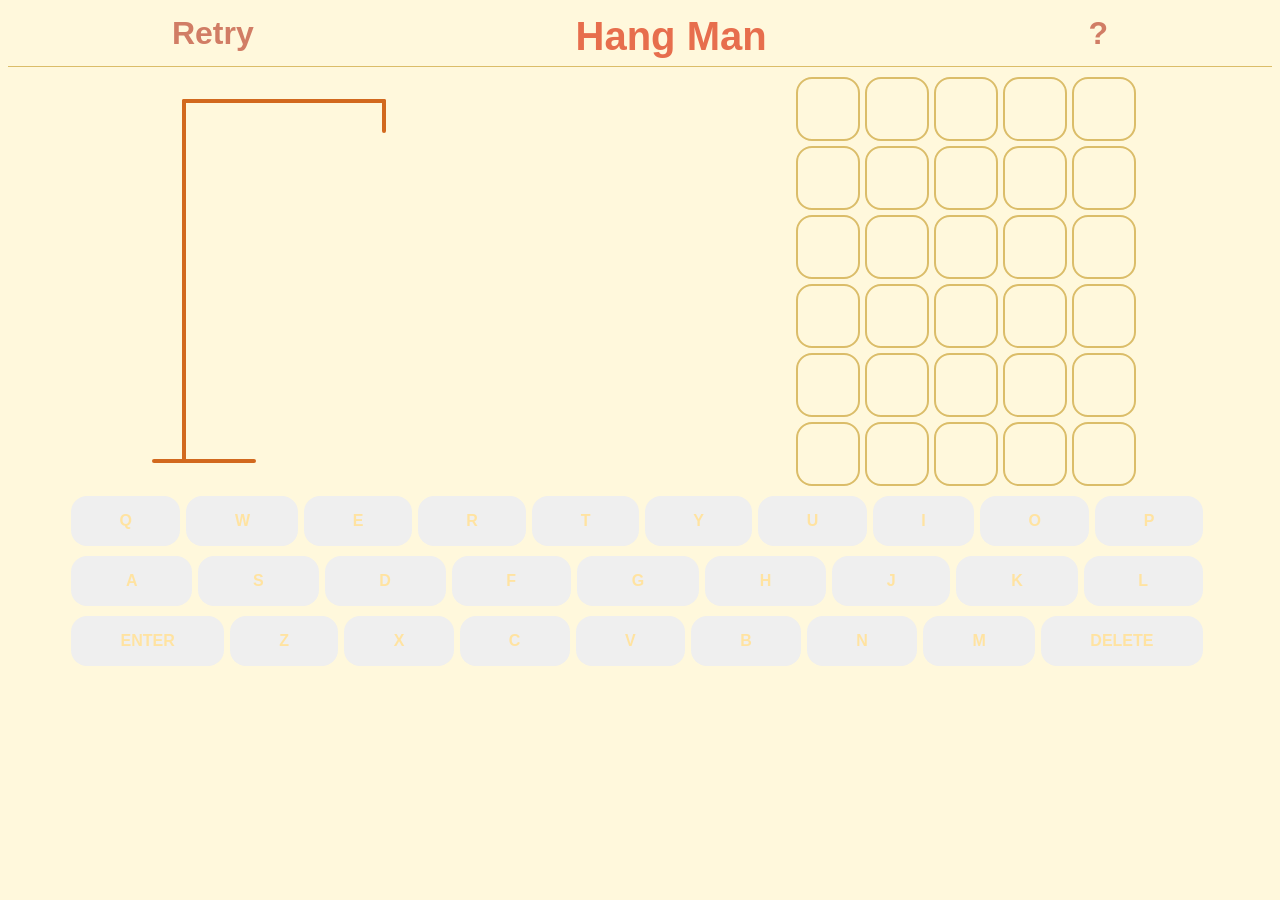
<file: Index.html>
<!DOCTYPE html>
<html>
  <head>
    <meta charset="UTF-8" />
    <link rel="stylesheet" href="Project1.css" />
    <title>HangMan</title>
    <script  src="word.js"></script>
    <script src="Project1.js" defer></script>
  </head>
  <body>
    <div id="gameContainer" class="gameContainer">
      <div id="game" class="game">
        <header id="header" class="header">
          <button id="restart" class="restart">Retry</button>
          <h1 id="hangMan" class="hangMan">Hang Man</h1>
          <button id="icon" class="icon">?</button>
        </header>
        <div id="boardContainer" class="boardContainer">
            <svg height="400" width="400" class="hangManContainer">
                <!-- stage -->
                <line x1="50" y1="20" x2="250" y2="20" />
                <line x1="250" y1="20" x2="250" y2="50" />
                <line x1="50" y1="20" x2="50" y2="380" />
                <line x1="20" y1="380" x2="120" y2="380" />
                <!-- head -->
                <circle cx="250" cy="100" r="50" class="bodyPart"/>
                <!-- body -->
                <line x1="250" y1="150" x2="250" y2="250" class="bodyPart" />
                <!-- arms -->
                <line x1="250" y1="180" x2="300" y2="230" class="bodyPart" />
                <line x1="250" y1="180" x2="200" y2="230" class="bodyPart" />
                <!-- legs -->
                <line x1="250" y1="250" x2="200" y2="350" class="bodyPart" />
                <line x1="250" y1="250" x2="300" y2="350" class="bodyPart" />
              </svg>
          <div id="board" class="board">
            <div class="square" id="1"></div>
            <div class="square" id="2"></div>
            <div class="square" id="3"></div>
            <div class="square" id="4"></div>
            <div class="square" id="5"></div>
            <div class="square" id="6"></div>
            <div class="square" id="7"></div>
            <div class="square" id="8"></div>
            <div class="square" id="9"></div>
            <div class="square" id="10"></div>
            <div class="square" id="11"></div>
            <div class="square" id="12"></div>
            <div class="square" id="13"></div>
            <div class="square" id="14"></div>
            <div class="square" id="15"></div>
            <div class="square" id="16"></div>
            <div class="square" id="17"></div>
            <div class="square" id="18"></div>
            <div class="square" id="19"></div>
            <div class="square" id="20"></div>
            <div class="square" id="21"></div>
            <div class="square" id="22"></div>
            <div class="square" id="23"></div>
            <div class="square" id="24"></div>
            <div class="square" id="25"></div>
            <div class="square" id="26"></div>
            <div class="square" id="27"></div>
            <div class="square" id="28"></div>
            <div class="square" id="29"></div>
            <div class="square" id="30"></div>
          </div>
        </div>
        <div id="keyboardContainer" class="keyboardContainer">
            <div class="keyboardRow">
              <button data-keyboard="Q">Q</button>
              <button data-keyboard="W">W</button>
              <button data-keyboard="E">E</button>
              <button data-keyboard="R">R</button>
              <button data-keyboard="T">T</button>
              <button data-keyboard="Y">Y</button>
              <button data-keyboard="U">U</button>
              <button data-keyboard="I">I</button>
              <button data-keyboard="O">O</button>
              <button data-keyboard="P">P</button>
            </div>
            <div class="keyboardRow">
              <button data-keyboard="A">A</button>
              <button data-keyboard="S">S</button>
              <button data-keyboard="D">D</button>
              <button data-keyboard="F">F</button>
              <button data-keyboard="G">G</button>
              <button data-keyboard="H">H</button>
              <button data-keyboard="J">J</button>
              <button data-keyboard="K">K</button>
              <button data-keyboard="L">L</button>
            </div>
            <div class="keyboardRow">
                <button data-keyboard="enter" class="wide-button">ENTER</button>
                <button data-keyboard="Z">Z</button>
                <button data-keyboard="X">X</button>
                <button data-keyboard="C">C</button>
                <button data-keyboard="V">V</button>
                <button data-keyboard="B">B</button>
                <button data-keyboard="N">N</button>
                <button data-keyboard="M">M</button>
                <button data-keyboard="del" class="wide-button">DELETE</button>
              </button>
          </div>
      </div>
    </div>
  </body>
</html>
</file>
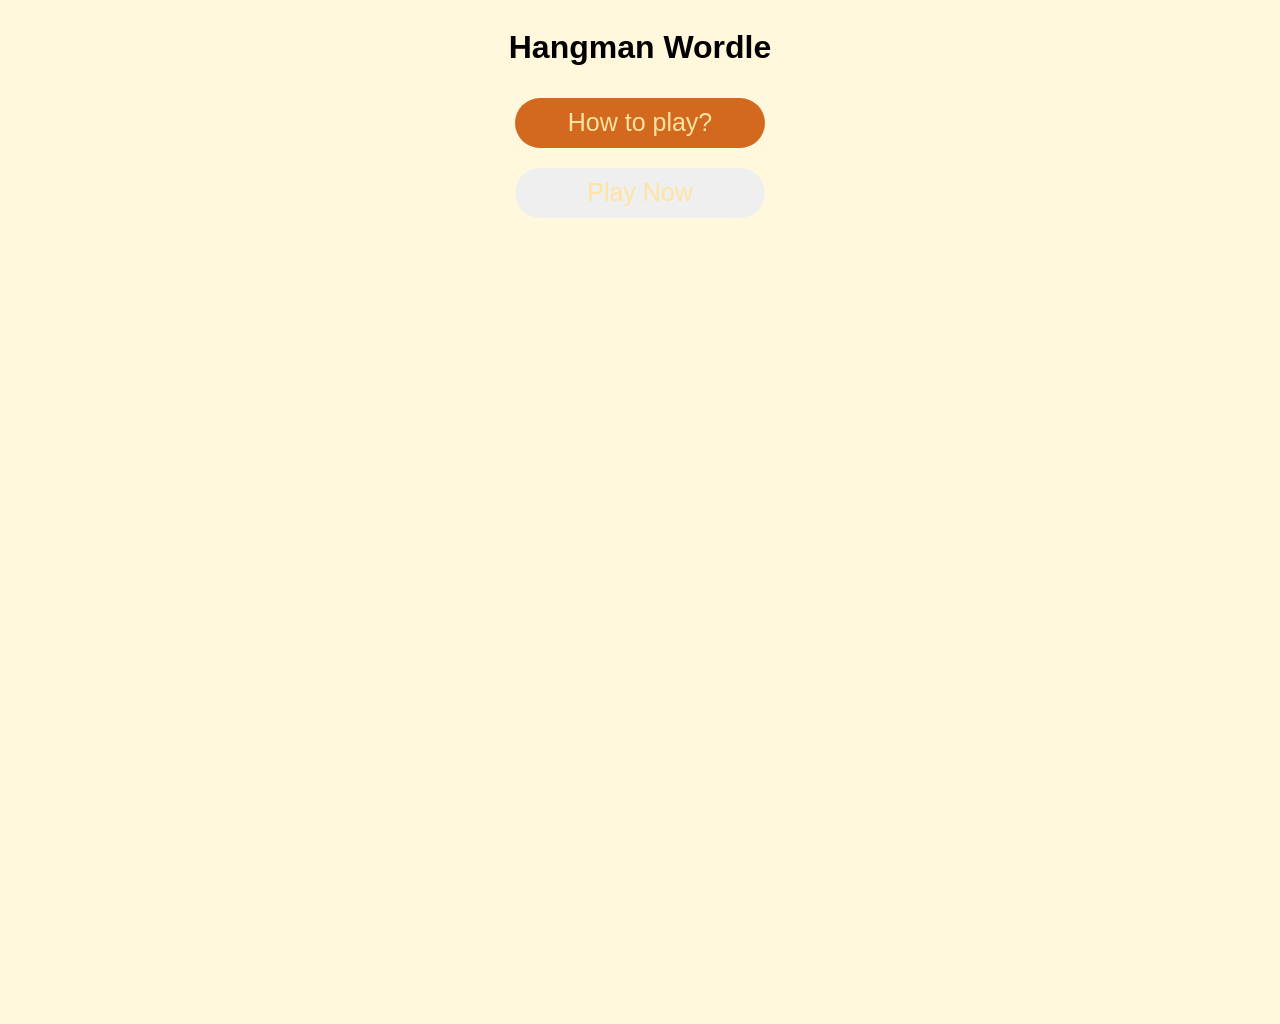
<file: index.html>
<!DOCTYPE html>
<html>
  <head>
    <meta charset="UTF-8" />
    <link rel="stylesheet" href="Project1.css" />
    <title>HangMan</title>
    <script  src="word.js"></script>
    <script src="Project1.js" defer></script>
  </head>
  <body>
    <div id="howToContainer" class="howToContainer" style="visibility: visible;">
      <h1 id="openPage" class="openPage">Hangman Wordle</h1>
      <button id="howToBtn" class="howToBtn">How to play?</button>
      <button id="playBtn" class="playBtn">Play Now</button>
    </div>
    <div id="gameContainer" class="gameContainer" style="visibility: hidden;">
      <div id="game" class="game">
        <header id="header" class="header">
          <button id="restart" class="restart">Retry</button>
          <h1 id="hangMan" class="hangMan">Hang Man</h1>
          <button id="icon" class="icon">?</button>
        </header>
        <div id="pageElement" class="pageElement"></div>
        <div id="boardContainer" class="boardContainer">
            <svg height="400" width="400" class="hangManContainer">
                <!-- stage -->
                <line x1="50" y1="20" x2="250" y2="20" />
                <line x1="250" y1="20" x2="250" y2="50" />
                <line x1="50" y1="20" x2="50" y2="380" />
                <line x1="20" y1="380" x2="120" y2="380" />
                <!-- head -->
                <circle cx="250" cy="100" r="50" class="bodyPart"/>
                <!-- body -->
                <line x1="250" y1="150" x2="250" y2="250" class="bodyPart" />
                <!-- arms -->
                <line x1="250" y1="180" x2="300" y2="230" class="bodyPart" />
                <line x1="250" y1="180" x2="200" y2="230" class="bodyPart" />
                <!-- legs -->
                <line x1="250" y1="250" x2="200" y2="350" class="bodyPart" />
                <line x1="250" y1="250" x2="300" y2="350" class="bodyPart" />
              </svg>
          <div id="board" class="board">
            <div class="square" id="1"></div>
            <div class="square" id="2"></div>
            <div class="square" id="3"></div>
            <div class="square" id="4"></div>
            <div class="square" id="5"></div>
            <div class="square" id="6"></div>
            <div class="square" id="7"></div>
            <div class="square" id="8"></div>
            <div class="square" id="9"></div>
            <div class="square" id="10"></div>
            <div class="square" id="11"></div>
            <div class="square" id="12"></div>
            <div class="square" id="13"></div>
            <div class="square" id="14"></div>
            <div class="square" id="15"></div>
            <div class="square" id="16"></div>
            <div class="square" id="17"></div>
            <div class="square" id="18"></div>
            <div class="square" id="19"></div>
            <div class="square" id="20"></div>
            <div class="square" id="21"></div>
            <div class="square" id="22"></div>
            <div class="square" id="23"></div>
            <div class="square" id="24"></div>
            <div class="square" id="25"></div>
            <div class="square" id="26"></div>
            <div class="square" id="27"></div>
            <div class="square" id="28"></div>
            <div class="square" id="29"></div>
            <div class="square" id="30"></div>
          </div>
        </div>
        <div id="keyboardContainer" class="keyboardContainer">
            <div class="keyboardRow">
              <button data-keyboard="Q">Q</button>
              <button data-keyboard="W">W</button>
              <button data-keyboard="E">E</button>
              <button data-keyboard="R">R</button>
              <button data-keyboard="T">T</button>
              <button data-keyboard="Y">Y</button>
              <button data-keyboard="U">U</button>
              <button data-keyboard="I">I</button>
              <button data-keyboard="O">O</button>
              <button data-keyboard="P">P</button>
            </div>
            <div class="keyboardRow">
              <button data-keyboard="A">A</button>
              <button data-keyboard="S">S</button>
              <button data-keyboard="D">D</button>
              <button data-keyboard="F">F</button>
              <button data-keyboard="G">G</button>
              <button data-keyboard="H">H</button>
              <button data-keyboard="J">J</button>
              <button data-keyboard="K">K</button>
              <button data-keyboard="L">L</button>
            </div>
            <div class="keyboardRow">
                <button data-keyboard="enter" class="wide-button">ENTER</button>
                <button data-keyboard="Z">Z</button>
                <button data-keyboard="X">X</button>
                <button data-keyboard="C">C</button>
                <button data-keyboard="V">V</button>
                <button data-keyboard="B">B</button>
                <button data-keyboard="N">N</button>
                <button data-keyboard="M">M</button>
                <button data-keyboard="del" class="wide-button">DELETE</button>
              </button>
          </div>
      </div>
    </div>
  </body>
</html>
</file>
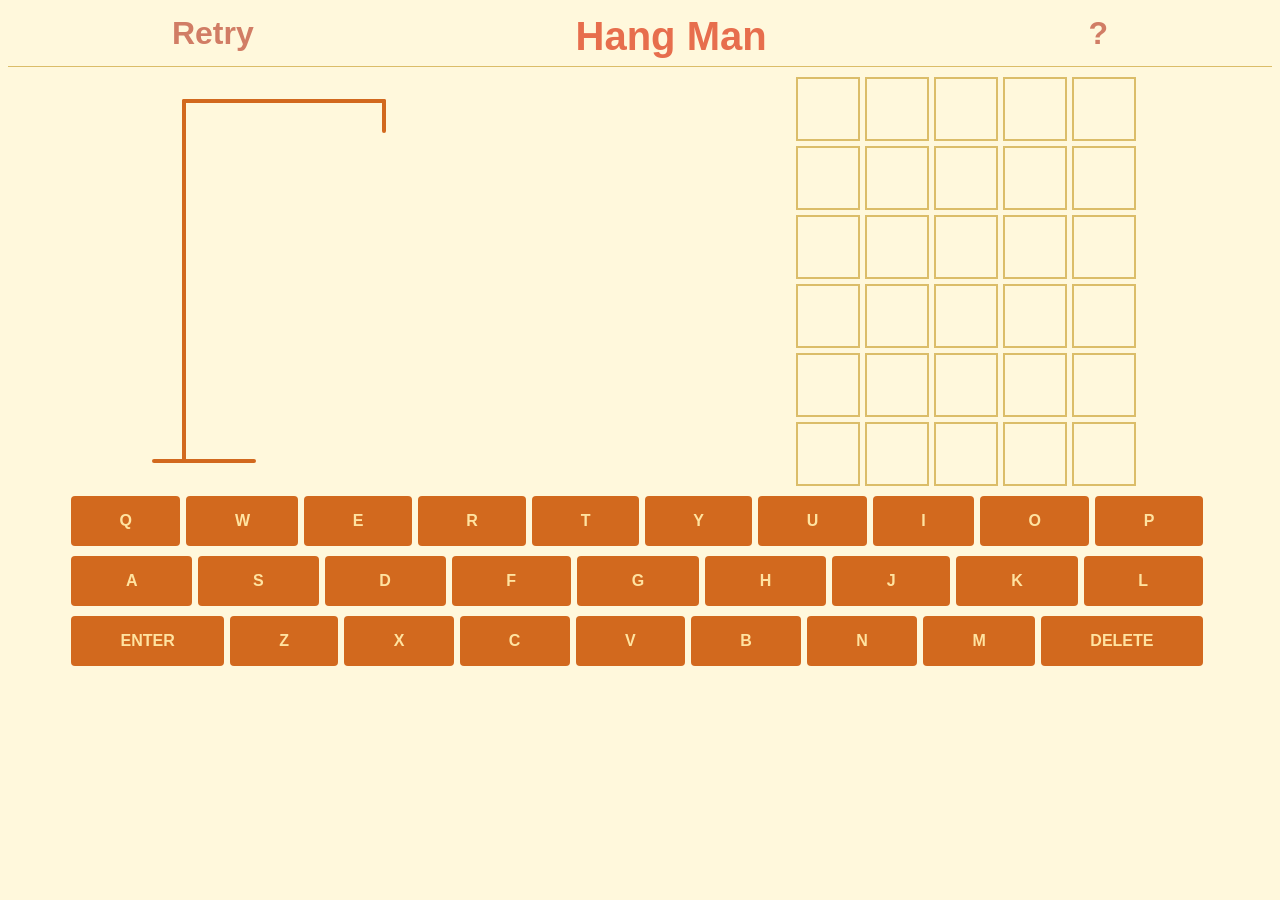
<file: Project1/Project1.html>
<!DOCTYPE html>
<html>
  <head>
    <meta charset="UTF-8" />
    <link rel="stylesheet" href="Project1.css" />
    <title>HangMan</title>
    <!-- <script  src="popup.js" defer></script> -->
    <script  src="word.js"></script>
    <script src="Project1.js" defer></script>
  </head>
  <body>
    <div id="gameContainer" class="gameContainer">
      <div id="game" class="game">
        <header id="header" class="header">
          <button id="restart" class="restart" onclick="restart()">Retry</button>
          <h1 id="hangMan" class="hangMan">Hang Man</h1>
          <button id="icon" class="icon">?</button>
        </header>
        <div id="boardContainer" class="boardContainer">
            <svg height="400" width="400" class="hangManContainer">
                <!-- stage -->
                <line x1="50" y1="20" x2="250" y2="20" />
                <line x1="250" y1="20" x2="250" y2="50" />
                <line x1="50" y1="20" x2="50" y2="380" />
                <line x1="20" y1="380" x2="120" y2="380" />
                <!-- head -->
                <circle cx="250" cy="100" r="50" class="bodyPart"/>
                <!-- body -->
                <line x1="250" y1="150" x2="250" y2="250" class="bodyPart" />
                <!-- arms -->
                <line x1="250" y1="180" x2="300" y2="230" class="bodyPart" />
                <line x1="250" y1="180" x2="200" y2="230" class="bodyPart" />
                <!-- legs -->
                <line x1="250" y1="250" x2="200" y2="350" class="bodyPart" />
                <line x1="250" y1="250" x2="300" y2="350" class="bodyPart" />
              </svg>
          <div id="board" class="board">
            <div class="square" id="1"></div>
            <div class="square" id="2"></div>
            <div class="square" id="3"></div>
            <div class="square" id="4"></div>
            <div class="square" id="5"></div>
            <div class="square" id="6"></div>
            <div class="square" id="7"></div>
            <div class="square" id="8"></div>
            <div class="square" id="9"></div>
            <div class="square" id="10"></div>
            <div class="square" id="11"></div>
            <div class="square" id="12"></div>
            <div class="square" id="13"></div>
            <div class="square" id="14"></div>
            <div class="square" id="15"></div>
            <div class="square" id="16"></div>
            <div class="square" id="17"></div>
            <div class="square" id="18"></div>
            <div class="square" id="19"></div>
            <div class="square" id="20"></div>
            <div class="square" id="21"></div>
            <div class="square" id="22"></div>
            <div class="square" id="23"></div>
            <div class="square" id="24"></div>
            <div class="square" id="25"></div>
            <div class="square" id="26"></div>
            <div class="square" id="27"></div>
            <div class="square" id="28"></div>
            <div class="square" id="29"></div>
            <div class="square" id="30"></div>
          </div>
        </div>
        <div id="keyboardContainer" class="keyboardContainer">
            <div class="keyboardRow">
              <button data-keyboard="Q">Q</button>
              <button data-keyboard="W">W</button>
              <button data-keyboard="E">E</button>
              <button data-keyboard="R">R</button>
              <button data-keyboard="T">T</button>
              <button data-keyboard="Y">Y</button>
              <button data-keyboard="U">U</button>
              <button data-keyboard="I">I</button>
              <button data-keyboard="O">O</button>
              <button data-keyboard="P">P</button>
            </div>
            <div class="keyboardRow">
              <button data-keyboard="A">A</button>
              <button data-keyboard="S">S</button>
              <button data-keyboard="D">D</button>
              <button data-keyboard="F">F</button>
              <button data-keyboard="G">G</button>
              <button data-keyboard="H">H</button>
              <button data-keyboard="J">J</button>
              <button data-keyboard="K">K</button>
              <button data-keyboard="L">L</button>
            </div>
            <div class="keyboardRow">
                <button data-keyboard="enter" class="wide-button">ENTER</button>
                <button data-keyboard="Z">Z</button>
                <button data-keyboard="X">X</button>
                <button data-keyboard="C">C</button>
                <button data-keyboard="V">V</button>
                <button data-keyboard="B">B</button>
                <button data-keyboard="N">N</button>
                <button data-keyboard="M">M</button>
                <button data-keyboard="del" class="wide-button">DELETE</button>
              </button>
          </div>
      </div>
    </div>
  </body>
</html>
</file>
<file: Project1.css>
body {
  height: 100%;
  font-family: "Trebuchet MS", "Lucida Sans Unicode", "Lucida Grande",
    "Lucida Sans", Arial, sans-serif;
  background-color: cornsilk;
}
.gameContainer {
  position: flex;
  height: 100%;
  align-items: center;
  flex-direction: column;
}
header {
  display: flex;
  justify-content: space-around;
  border-bottom: 1px solid rgb(219, 189, 105);
}
.restart {
  height: 50px;
  cursor: pointer;
  justify-content: flex-start;
  color: rgb(209, 125, 101);
  border: 0;
  font-family: "Trebuchet MS", "Lucida Sans Unicode", "Lucida Grande",
    "Lucida Sans", Arial, sans-serif;
  font-weight: bolder;
  font-size: 2rem;
  background-color: cornsilk;
}
.hangMan {
  color: rgb(231, 110, 77);
  font-size: 2.5rem;
  font-weight: bold;
  margin: 0.4rem 0 0.4rem 0;
  text-align: center;
}
.icon {
  height: 50px;
  cursor: pointer;
  justify-content: flex-start;
  color: rgb(209, 125, 101);
  border: 0;
  font-family: "Trebuchet MS", "Lucida Sans Unicode", "Lucida Grande",
    "Lucida Sans", Arial, sans-serif;
  font-weight: bolder;
  font-size: 2rem;
  background-color: cornsilk;
}
.boardContainer {
  display: flex;
  justify-content: space-around;
  align-items: center;
  flex-grow: 1;
  overflow: hidden;
}
.board {
  display: grid;
  grid-template-columns: repeat(5, 1fr);
  grid-gap: 5px;
  padding: 10px;
  box-sizing: border-box;
}
.square {
  border: 2px solid rgb(219, 189, 105);
  min-width: 60px;
  min-height: 60px;
  font-size: 40px;
  font-weight: bold;
  color: darkorange;
  border-radius: 1rem;
  display: flex;
  justify-content: center;
  align-items: center;
}
.c-orange {
  background-color: rgb(245, 133, 59);
  color: rgb(255, 244, 212);
  font-display: inherit;
}

.c-gold {
  background-color: rgb(255, 208, 100);
  color: chocolate;
}
.hangManContainer {
  fill: transparent;
  stroke: chocolate;
  stroke-width: 4px;
  stroke-linecap: round;
}
.bodyPart {
  display: none;
}
.keyboardContainer {
  height: 300px;
}

.keyboardRow {
  display: flex;
  justify-content: space-evenly;
  width: 90%;
  margin: 0 auto 10px;
  touch-action: manipulation;
}
.keyboardRow button {
  font-family: inherit;
  font-weight: bold;
  font-size: medium;
  border: 0;
  padding: 0;
  height: 50px;
  cursor: pointer;
  color: rgb(255, 227, 161);
  flex-grow: 1;
  margin-right: 6px;
  border-radius: 1rem;
  user-select: none;
  animation-name: keyboard;
  animation-duration: 20s;
  animation-iteration-count: infinite;
  animation-timing-function: inherit;
}

@keyframes keyboard {
  from {
    background-color: rgb(251, 109, 109);
  }
  to {
    background-color: rgb(255, 177, 60);
  }
}

.howToContainer {
  animation-name: openPage;
  animation-duration: 20s;
  animation-iteration-count: infinite;
  animation-timing-function: inherit;
  display: grid;
  justify-items: center;
  align-items: center;
}

.openPage {
  align-items: center;
  justify-items: center;
}

@keyframes openPage {
  from {
    color: rgb(255, 69, 159);
  }
  to {
    color: rgb(255, 171, 60);
  }
}

.howToBtn {
  border: none;
  border-radius: 5rem;
  height: 50px;
  width: 250px;
  font-size: 25px;
  font-family: inherit;
  background-color: chocolate;
  color: rgb(255, 227, 161);
  margin: 10px;
  cursor: pointer;
  animation-name: btn;
  animation-duration: 20s;
  animation-iteration-count: infinite;
  animation-timing-function: inherit;
}

@keyframes btn {
  from {
    background-color: rgb(255, 69, 159);
  }
  to {
    background-color: rgb(255, 171, 60);
  }
}

.resultShow {
  height: 300px;
  width: 300px;
}

.howTo {
  height: 800px;
  width: 800px;
  border-radius: 3rem;
  border-style: none;
  align-items: center;
  display: grid;
  justify-items: center;
  align-items: center;
}

.howToDetail {
  width: 750px;
  display: grid;
  justify-items: center;
  align-items: center;
}

.playBtn {
  border-style: none;
  border-radius: 3rem;
  height: 50px;
  width: 250px;
  cursor: pointer;
  font-size: 25px;
  color: rgb(255, 227, 161);
  margin: 10px;
  display: grid;
  justify-items: center;
  align-items: center;
  animation-name: btn;
  animation-duration: 20s;
  animation-iteration-count: infinite;
  animation-timing-function: inherit;
}
</file>
<file: Project1/Project1.css>
body {
  height: 100%;
  font-family: "Trebuchet MS", "Lucida Sans Unicode", "Lucida Grande",
    "Lucida Sans", Arial, sans-serif;
  background-color: cornsilk;
}
.gameContainer {
  position: flex;
  height: 100%;
  align-items: center;
  flex-direction: column;
}
header {
  display: flex;
  justify-content: space-around;
  border-bottom: 1px solid rgb(219, 189, 105);
}
.restart {
  height: 50px;
  cursor: pointer;
  justify-content: flex-start;
  color: rgb(209, 125, 101);
  border: 0;
  font-family: "Trebuchet MS", "Lucida Sans Unicode", "Lucida Grande",
    "Lucida Sans", Arial, sans-serif;
  font-weight: bolder;
  font-size: 2rem;
  background-color: cornsilk;
}
.hangMan {
  color: rgb(231, 110, 77);
  font-size: 2.5rem;
  font-weight: bold;
  margin: 0.4rem 0 0.4rem 0;
  text-align: center;
}
.icon {
  height: 50px;
  cursor: pointer;
  justify-content: flex-start;
  color: rgb(209, 125, 101);
  border: 0;
  font-family: "Trebuchet MS", "Lucida Sans Unicode", "Lucida Grande",
    "Lucida Sans", Arial, sans-serif;
  font-weight: bolder;
  font-size: 2rem;
  background-color: cornsilk;
}
.boardContainer {
  display: flex;
  justify-content: space-around;
  align-items: center;
  flex-grow: 1;
  overflow: hidden;
}
.board {
  display: grid;
  grid-template-columns: repeat(5, 1fr);
  grid-gap: 5px;
  padding: 10px;
  box-sizing: border-box;
}
.square {
  border: 2px solid rgb(219, 189, 105);
  min-width: 60px;
  min-height: 60px;
  font-size: 40px;
  font-weight: bold;
  color: darkorange;

  display: flex;
  justify-content: center;
  align-items: center;
}
.c-orange {
  background-color: rgb(245, 133, 59);
  color: rgb(255, 244, 212);
  font-display: inherit;
}
.c-gold {
  background-color: rgb(255, 208, 100);
  color: chocolate;
}
.hangManContainer {
  fill: transparent;
  stroke: chocolate;
  stroke-width: 4px;
  stroke-linecap: round;
}
.bodyPart {
  display: none;
}
.keyboardContainer {
  height: 300px;
}
.keyboardRow {
  display: flex;
  justify-content: space-evenly;
  width: 90%;
  margin: 0 auto 10px;
  touch-action: manipulation;
}
.keyboardRow button {
  font-family: inherit;
  font-weight: bold;
  font-size: medium;
  border: 0;
  padding: 0;
  height: 50px;
  cursor: pointer;
  background-color: chocolate;
  color: rgb(255, 227, 161);
  flex-grow: 1;
  margin-right: 6px;
  border-radius: 4px;
  user-select: none;
}
</file>
